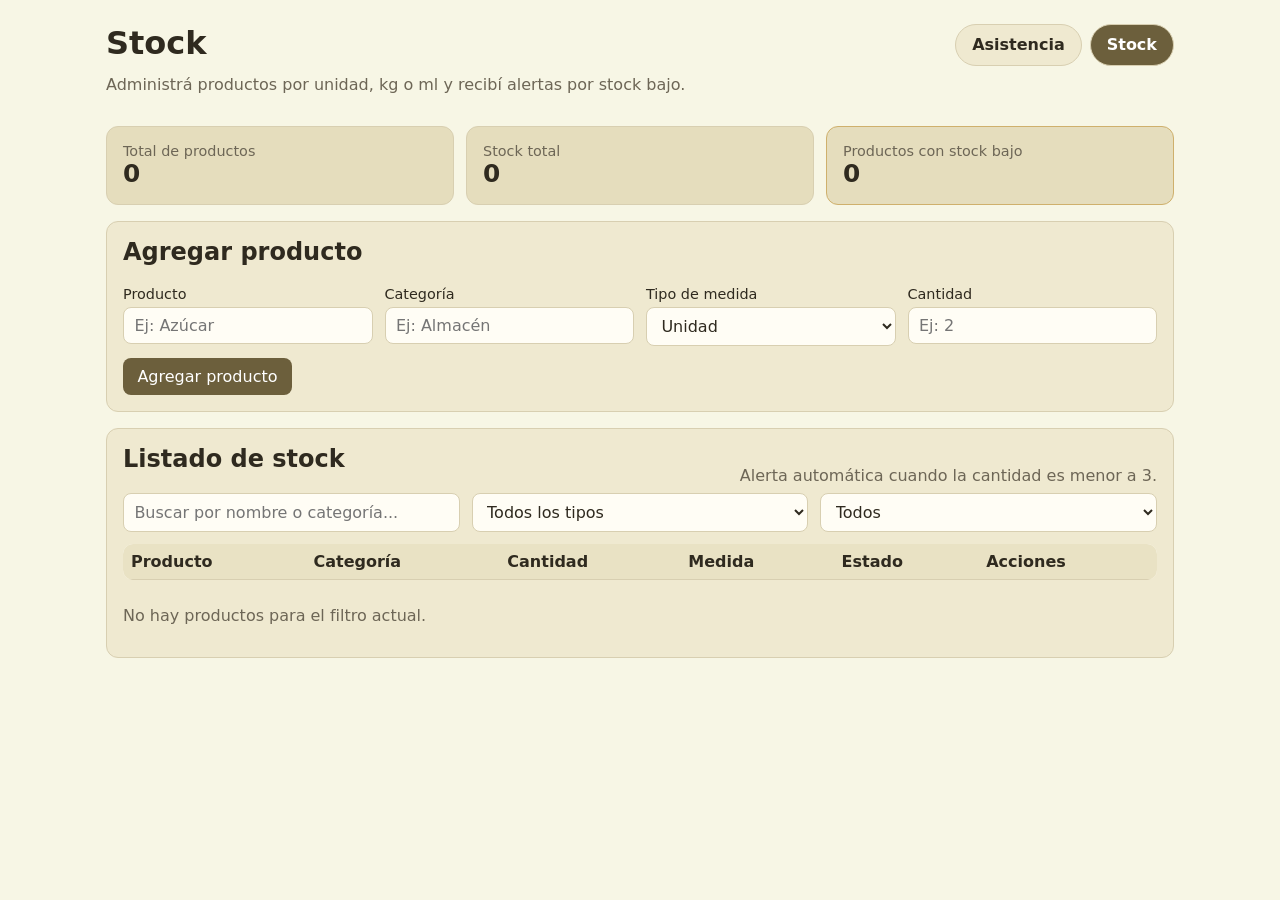
<file: stock.html>
<!doctype html>
<html lang="es">
  <head>
    <meta charset="UTF-8" />
    <meta name="viewport" content="width=device-width, initial-scale=1.0" />
    <title>Control de stock</title>
    <link rel="stylesheet" href="styles.css" />
  </head>
  <body>
    <main class="app">
      <header class="page-header">
        <div>
          <h1>Stock</h1>
          <p class="muted header-copy">Administrá productos por unidad, kg o ml y recibí alertas por stock bajo.</p>
        </div>
        <nav class="nav-tabs" aria-label="Secciones principales">
          <a class="nav-tab" href="index.html">Asistencia</a>
          <a class="nav-tab active" href="stock.html">Stock</a>
        </nav>
      </header>

      <section class="summary-grid">
        <article class="card summary">
          <span>Total de productos</span>
          <strong id="totalProducts">0</strong>
        </article>
        <article class="card summary">
          <span>Stock total</span>
          <strong id="totalQuantity">0</strong>
        </article>
        <article class="card summary alert-summary">
          <span>Productos con stock bajo</span>
          <strong id="lowStockCount">0</strong>
        </article>
      </section>

      <section class="card">
        <h2>Agregar producto</h2>
        <form id="productForm">
          <div class="grid grid-stock">
            <div>
              <label for="productNameInput">Producto</label>
              <input id="productNameInput" type="text" placeholder="Ej: Azúcar" required />
            </div>
            <div>
              <label for="productCategoryInput">Categoría</label>
              <input id="productCategoryInput" type="text" placeholder="Ej: Almacén" />
            </div>
            <div>
              <label for="productUnitInput">Tipo de medida</label>
              <select id="productUnitInput" required>
                <option value="unidad">Unidad</option>
                <option value="kg">Kg</option>
                <option value="ml">Ml</option>
              </select>
            </div>
            <div>
              <label for="productQuantityInput">Cantidad</label>
              <input id="productQuantityInput" type="number" min="0" step="0.01" placeholder="Ej: 2" required />
            </div>
          </div>
          <button type="submit">Agregar producto</button>
        </form>
      </section>

      <section class="card">
        <div class="row-between wrap-mobile">
          <h2>Listado de stock</h2>
          <span class="muted">Alerta automática cuando la cantidad es menor a 3.</span>
        </div>

        <div class="filters stock-filters">
          <input id="productSearchInput" type="text" placeholder="Buscar por nombre o categoría..." />
          <select id="unitFilter">
            <option value="">Todos los tipos</option>
            <option value="unidad">Unidad</option>
            <option value="kg">Kg</option>
            <option value="ml">Ml</option>
          </select>
          <select id="alertFilter">
            <option value="">Todos</option>
            <option value="low">Solo stock bajo</option>
            <option value="ok">Solo stock normal</option>
          </select>
        </div>

        <table>
          <thead>
            <tr>
              <th>Producto</th>
              <th>Categoría</th>
              <th>Cantidad</th>
              <th>Medida</th>
              <th>Estado</th>
              <th>Acciones</th>
            </tr>
          </thead>
          <tbody id="stockTableBody"></tbody>
        </table>

        <div class="pagination" id="stockPagination"></div>
        <p id="stockEmptyMessage" class="muted">No hay productos para el filtro actual.</p>
      </section>
    </main>

    <template id="stockRowTemplate">
      <tr>
        <td><input class="inlineInput productNameField" type="text" aria-label="Producto" /></td>
        <td><input class="inlineInput productCategoryField" type="text" aria-label="Categoría" /></td>
        <td><input class="inlineInput productQuantityField" type="number" min="0" step="0.01" aria-label="Cantidad" /></td>
        <td>
          <select class="inlineSelect productUnitField" aria-label="Tipo de medida">
            <option value="unidad">Unidad</option>
            <option value="kg">Kg</option>
            <option value="ml">Ml</option>
          </select>
        </td>
        <td><span class="stock-status"></span></td>
        <td><button class="danger deleteProductBtn" type="button">Eliminar</button></td>
      </tr>
    </template>

    <script src="stock.js"></script>
  </body>
</html>
</file>
<file: styles.css>
:root {
  color-scheme: light;
  font-family: Inter, system-ui, -apple-system, Segoe UI, Roboto, sans-serif;
  --bg: #f7f6e5;
  --card: #efe9d0;
  --card-strong: #e5ddbd;
  --surface: #fffdf5;
  --surface-strong: #e9e2c4;
  --text: #2f2a1f;
  --muted: #6d6656;
  --border: #d8cfb1;
  --primary: #6c5f3c;
  --primary-soft: #8d7d55;
  --danger: #b53b2d;
  --warning-bg: #f8d8a8;
  --warning-text: #6c4208;
  --success-bg: #d6e5bf;
  --success-text: #465f20;
}

* {
  box-sizing: border-box;
}

body {
  margin: 0;
  background: var(--bg);
  color: var(--text);
}

.app {
  max-width: 1100px;
  margin: 1.5rem auto;
  padding: 0 1rem 2rem;
}

.page-header {
  display: flex;
  justify-content: space-between;
  align-items: flex-start;
  gap: 1rem;
  margin-bottom: 1rem;
}

.header-copy {
  max-width: 580px;
}

h1 {
  margin: 0 0 0.35rem;
}

h2 {
  margin-top: 0;
}

.nav-tabs {
  display: flex;
  gap: 0.5rem;
  flex-wrap: wrap;
}

.nav-tab {
  text-decoration: none;
  background: var(--card);
  color: var(--text);
  padding: 0.65rem 1rem;
  border-radius: 999px;
  border: 1px solid var(--border);
  font-weight: 600;
}

.nav-tab.active {
  background: var(--primary);
  color: white;
}

.card {
  background: var(--card);
  border-radius: 12px;
  border: 1px solid var(--border);
  padding: 1rem;
  margin-bottom: 1rem;
}

.summary-grid {
  display: grid;
  grid-template-columns: repeat(auto-fit, minmax(220px, 1fr));
  gap: 0.75rem;
}

.summary {
  background: var(--card-strong);
}

.alert-summary {
  border-color: #cfb06c;
}

.summary span {
  display: block;
  color: var(--muted);
  font-size: 0.9rem;
}

.summary strong {
  font-size: 1.55rem;
}

label {
  display: block;
  font-size: 0.9rem;
  margin-bottom: 0.3rem;
}

input,
button,
select {
  font: inherit;
}

input[type='text'],
input[type='number'],
select {
  width: 100%;
  border: 1px solid var(--border);
  border-radius: 8px;
  padding: 0.52rem 0.65rem;
  background: var(--surface);
  color: var(--text);
}

button {
  border: none;
  border-radius: 8px;
  padding: 0.55rem 0.9rem;
  background: var(--primary);
  color: white;
  cursor: pointer;
}

button.secondary {
  background: var(--primary-soft);
}

button.danger {
  background: var(--danger);
}

.grid,
.filters {
  display: grid;
  grid-template-columns: repeat(auto-fit, minmax(200px, 1fr));
  gap: 0.75rem;
}

.grid,
.filters,
.grid-stock,
.stock-filters {
  margin-bottom: 0.75rem;
}

.row-between {
  display: flex;
  justify-content: space-between;
  align-items: center;
  gap: 1rem;
}

table {
  width: 100%;
  border-collapse: collapse;
  background: var(--surface);
  border-radius: 10px;
  overflow: hidden;
}

th,
td {
  border-bottom: 1px solid var(--border);
  text-align: left;
  padding: 0.5rem;
  vertical-align: middle;
}

th {
  background: var(--surface-strong);
}

.inlineInput,
.inlineSelect {
  border: 1px solid transparent;
  background: transparent;
  padding: 0.3rem 0.45rem;
}

.inlineInput:focus,
.inlineSelect:focus {
  border-color: #9e9168;
  background: #fff8e2;
  outline: none;
}

.muted {
  color: var(--muted);
  margin-top: 0.8rem;
}

.pagination {
  display: flex;
  flex-wrap: wrap;
  gap: 0.4rem;
  margin-top: 0.8rem;
}

.page-btn {
  background: #b6a878;
  color: #1f1a11;
  padding: 0.35rem 0.6rem;
}

.page-btn.active {
  background: var(--primary);
  color: white;
}

.stock-status {
  display: inline-flex;
  align-items: center;
  padding: 0.3rem 0.55rem;
  border-radius: 999px;
  font-size: 0.85rem;
  font-weight: 600;
}

.stock-status.low {
  background: var(--warning-bg);
  color: var(--warning-text);
}

.stock-status.ok {
  background: var(--success-bg);
  color: var(--success-text);
}

@media (max-width: 720px) {
  .page-header,
  .wrap-mobile {
    flex-wrap: wrap;
  }

  th,
  td {
    font-size: 0.9rem;
  }

  .nav-tabs {
    width: 100%;
  }
}
</file>
